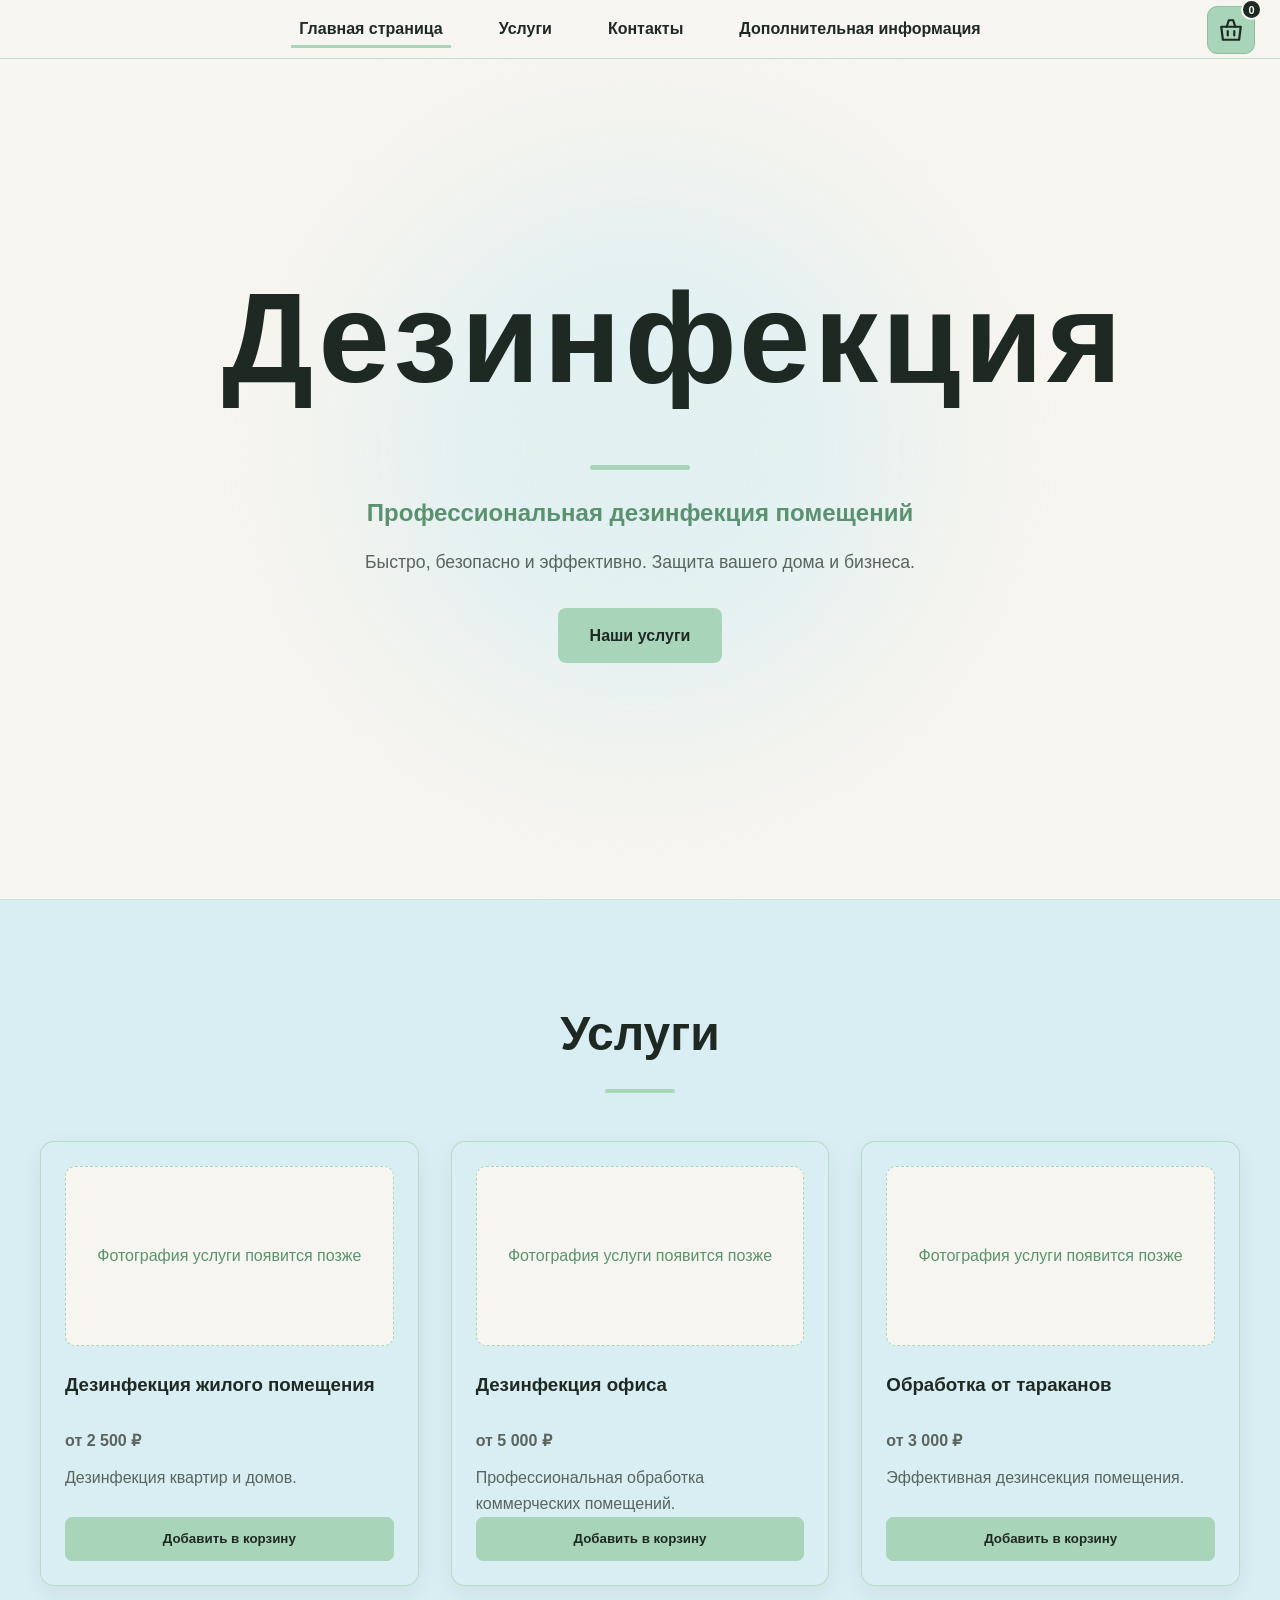
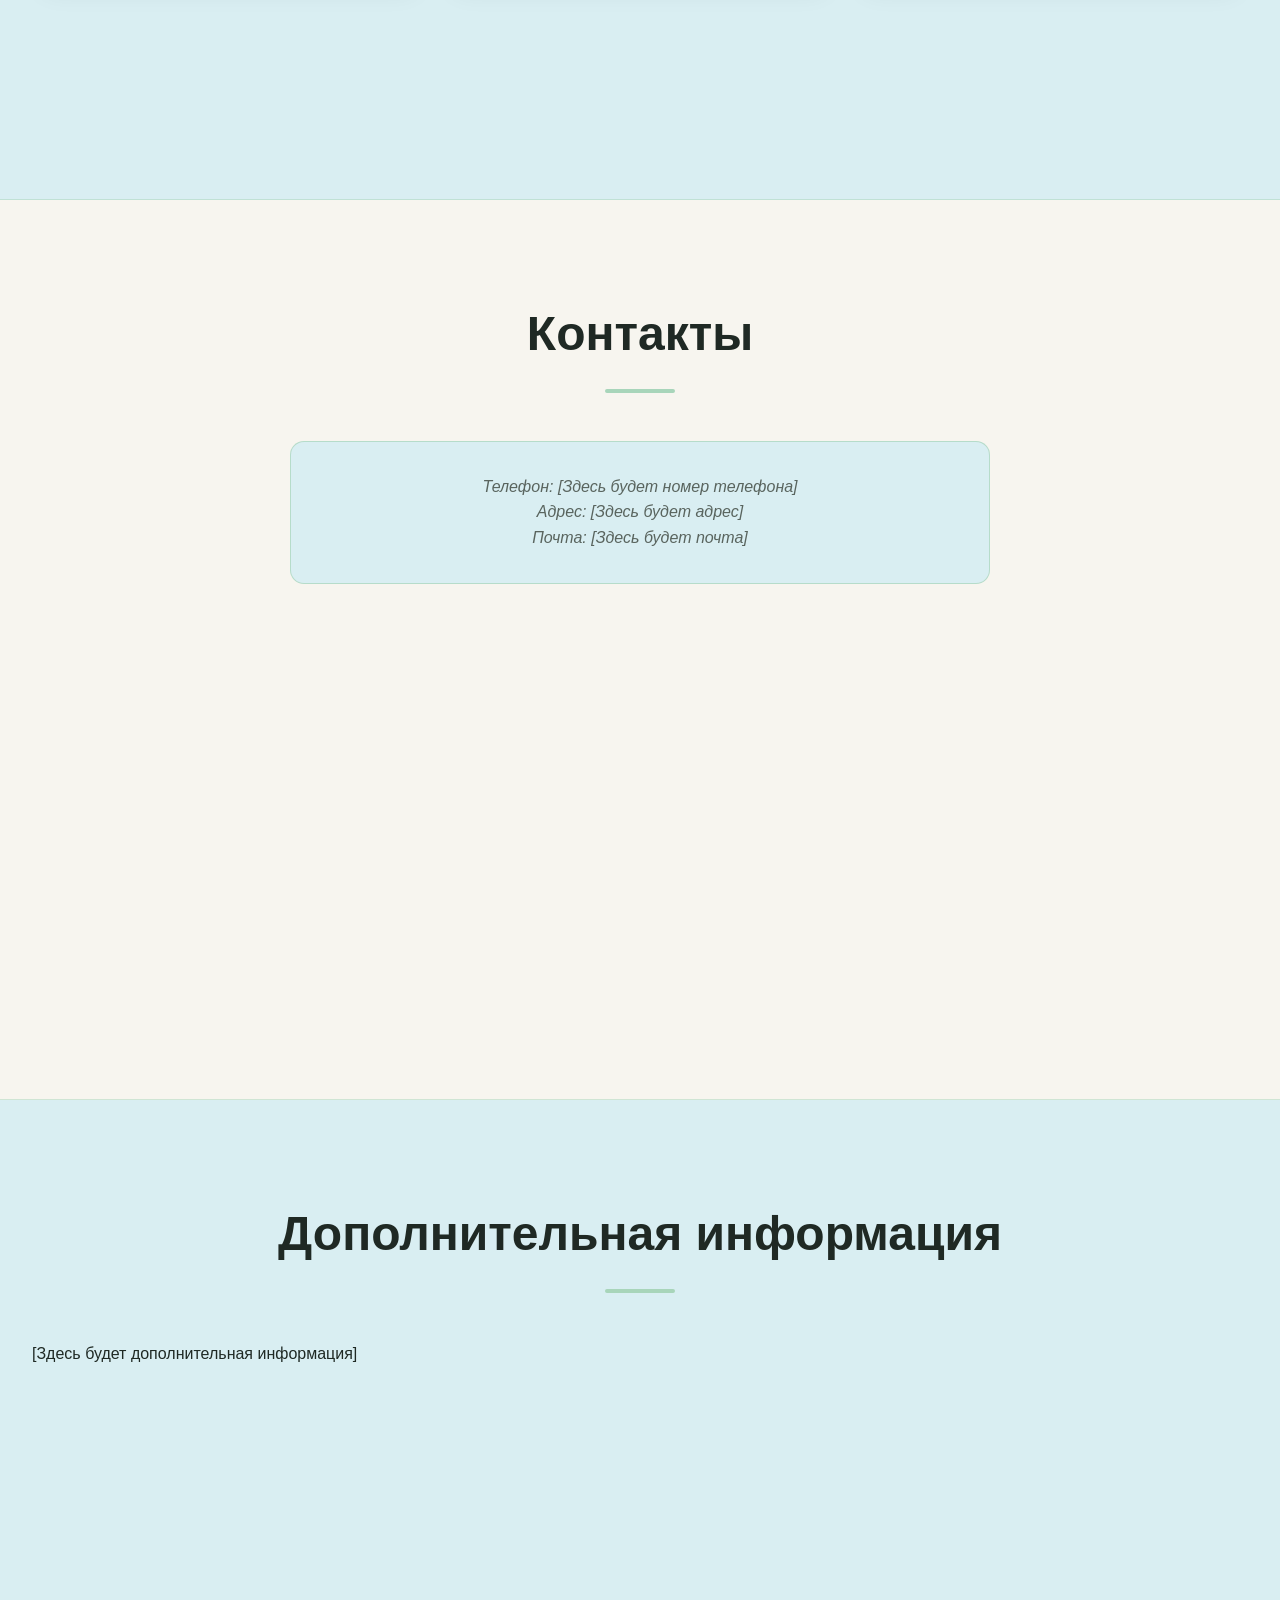
<file: index.html>
<!DOCTYPE html>
<html lang="ru">
  <head>
    <meta charset="UTF-8" />
    <meta
      name="viewport"
      content="width=device-width, initial-scale=1.0"
    />
    <title>Дезинфекция | Прототип</title>
    <link rel="stylesheet" href="style.css" />
  </head>

  <body>
    <header class="navbar">
      <nav aria-label="Основная навигация">
        <ul class="nav-links">
          <li>
            <a href="#home" class="active">Главная страница</a>
          </li>
          <li>
            <a href="#products">Услуги</a>
          </li>
          <li>
            <a href="#contacts">Контакты</a>
          </li>
          <li>
            <a href="#info">Дополнительная информация</a>
          </li>
        </ul>
      </nav>

      <button
        class="basket-button"
        id="basketButton"
        type="button"
        aria-label="Открыть корзину"
        aria-expanded="false"
        aria-controls="basketOverlay"
      >
        <svg
          class="basket-icon"
          viewBox="0 0 24 24"
          fill="none"
          xmlns="http://www.w3.org/2000/svg"
          aria-hidden="true"
        >
          <path
            d="M3 9H21L19.5 21H4.5L3 9Z"
            stroke="currentColor"
            stroke-width="2"
            stroke-linejoin="round"
          />

          <path
            d="M8 9L10 3H14L16 9"
            stroke="currentColor"
            stroke-width="2"
            stroke-linecap="round"
          />

          <path
            d="M9 13V17"
            stroke="currentColor"
            stroke-width="2"
            stroke-linecap="round"
          />

          <path
            d="M15 13V17"
            stroke="currentColor"
            stroke-width="2"
            stroke-linecap="round"
          />
        </svg>

        <span
          class="basket-counter"
          id="basketCounter"
          aria-label="Товаров в корзине: 0"
        >
          0
        </span>
      </button>
    </header>

    <main>
      <section id="home" class="section hero-section">
        <div class="hero-content">
          <h1>Дезинфекция</h1>

          <p class="hero-subtitle">
            Профессиональная дезинфекция помещений
          </p>

          <p class="hero-description">
            Быстро, безопасно и эффективно. Защита вашего дома и бизнеса.
          </p>

          <a href="#products" class="hero-btn">Наши услуги</a>
        </div>
      </section>

      <section id="products" class="section">
        <h2>Услуги</h2>

        <!-- Карточки создаются в products.js -->
        <div class="products-grid"></div>
      </section>

      <section id="contacts" class="section">
        <h2>Контакты</h2>

        <address>
          <p>Телефон: [Здесь будет номер телефона]</p>
          <p>Адрес: [Здесь будет адрес]</p>
          <p>Почта: [Здесь будет почта]</p>
        </address>
      </section>

      <section id="info" class="section">
        <h2>Дополнительная информация</h2>

        <p>[Здесь будет дополнительная информация]</p>
      </section>
    </main>

    <div
      class="basket-overlay"
      id="basketOverlay"
      aria-hidden="true"
    >
      <div
        class="basket-modal"
        role="dialog"
        aria-modal="true"
        aria-labelledby="basketTitle"
      >
        <button
          class="basket-close"
          id="basketClose"
          type="button"
          aria-label="Закрыть корзину"
        >
          &times;
        </button>

        <h2 id="basketTitle">Корзина</h2>

        <!-- Содержимое обновляется классом Basket -->
        <div
          class="basket-items"
          id="basketItems"
          aria-live="polite"
        >
          <p class="basket-empty">Ваша корзина пуста</p>
        </div>

        <div class="basket-actions">
          <button
            class="basket-clear"
            id="basketClear"
            type="button"
          >
            Очистить корзину
          </button>

          <button
            class="basket-checkout"
            id="basketCheckout"
            type="button"
          >
            Приступить к оформлению заказа
          </button>
        </div>
      </div>
    </div>

    <!-- Модуль подключается после всей разметки страницы -->
    <script type="module" src="main.js"></script>
  </body>
</html>
</file>
<file: style.css>
/* ========================================
   БАЗОВЫЕ НАСТРОЙКИ
======================================== */

* {
    margin: 0;
    padding: 0;
    box-sizing: border-box;
}

html {
    scroll-behavior: smooth;
}

body {
    font-family: Arial, Helvetica, sans-serif;
    line-height: 1.6;

    color: #1F2924;
    background: #F7F5EF;
}


/* ========================================
   НАВИГАЦИЯ
======================================== */

.navbar {
    position: fixed;

    top: 0;
    left: 0;

    width: 100%;

    padding: 1rem;

    background: rgba(247, 245, 239, 0.95);

    border-bottom: 1px solid rgba(168, 213, 186, 0.7);

    z-index: 1000;

    backdrop-filter: blur(10px);
}

.nav-links {
    display: flex;
    justify-content: center;
    align-items: center;

    list-style: none;

    gap: 2.5rem;
}

.nav-links a {
    color: #1F2924;

    text-decoration: none;

    font-weight: 600;

    padding: 0.5rem;

    transition: color 0.25s ease;
}

.nav-links a:hover {
    color: #5A9270;
}

/* Активный пункт */

.nav-links a.active {
    color: #1F2924;

    border-bottom: 3px solid #A8D5BA;
}


/* ========================================
   ГЛАВНЫЙ ЭКРАН
======================================== */

.hero-section {
    min-height: 100vh;

    display: flex;
    align-items: center;
    justify-content: center;

    position: relative;

    text-align: center;

    overflow: hidden;

    background:
        radial-gradient(
            circle at center,
            rgba(168, 213, 186, 0.35) 0%,
            rgba(247, 245, 239, 0.8) 45%,
            #F7F5EF 100%
        );
}


/* Декоративное пятно */

.hero-section::before {
    content: "";

    position: absolute;

    width: 550px;
    height: 550px;

    border-radius: 50%;

    background: rgba(217, 238, 242, 0.7);

    filter: blur(80px);

    top: 50%;
    left: 50%;

    transform: translate(-50%, -50%);
}


/* Контент */

.hero-content {
    position: relative;

    z-index: 1;

    max-width: 900px;

    padding: 2rem;
}


/* Название */

.hero-content h1 {
    font-size: clamp(4rem, 10vw, 8rem);

    font-weight: 800;

    letter-spacing: 0.03em;

    color: #1F2924;

    margin-bottom: 1.5rem;
}


/* Декоративная линия */

.hero-content h1::after {
    content: "";

    display: block;

    width: 100px;
    height: 5px;

    margin: 1.5rem auto 0;

    background: #A8D5BA;

    border-radius: 10px;
}


.hero-subtitle {
    font-size: 1.5rem;

    color: #5A9270;

    font-weight: 600;

    margin-bottom: 1rem;
}


.hero-description {
    max-width: 650px;

    margin: 0 auto 2rem;

    color: #59645E;

    font-size: 1.1rem;
}


/* CTA */

.hero-btn {
    display: inline-block;

    padding: 0.9rem 2rem;

    background: #A8D5BA;

    color: #1F2924;

    text-decoration: none;

    font-weight: 700;

    border-radius: 8px;

    transition:
        transform 0.25s ease,
        background 0.25s ease,
        box-shadow 0.25s ease;
}

.hero-btn:hover {
    background: #94C8AA;

    transform: translateY(-3px);

    box-shadow:
        0 10px 25px rgba(90, 146, 112, 0.2);
}


/* ========================================
   ОБЩИЕ СЕКЦИИ
======================================== */

.section {
    min-height: 100vh;

    padding: 6rem 2rem;

    border-bottom: 1px solid rgba(168, 213, 186, 0.5);

    background: #F7F5EF;
}


/* Чередующаяся секция */

#products {
    background: #D9EEF2;
}


/* Заголовки */

.section h2 {
    text-align: center;

    font-size: 3rem;

    margin-bottom: 3rem;

    color: #1F2924;
}

.section h2::after {
    content: "";

    display: block;

    width: 70px;
    height: 4px;

    margin: 1rem auto;

    background: #A8D5BA;

    border-radius: 5px;
}


/* ========================================
   КАРТОЧКИ ПРОДУКТОВ
======================================== */

.products-grid {
    max-width: 1200px;

    display: grid;

    grid-template-columns: repeat(3, 1fr);

    gap: 2rem;

    margin: 0 auto;
}
.product-price {
  margin: 0.75rem 0;
  color: #1f2924;
  font-weight: 700;
}

.buy-btn:disabled {
  background: #d9eef2;
  color: #59645e;
  border-color: #a8d5ba;
  cursor: not-allowed;
  transform: none;
  box-shadow: none;
}

.product-image {
  width: 100%;
  height: 180px;
  margin-bottom: 1.5rem;
  object-fit: cover;
  border-radius: 10px;
}


.product-card {
    min-height: 400px;

    padding: 1.5rem;

    display: flex;

    flex-direction: column;

    background: #D9EEF2;

    border: 1px solid rgba(168, 213, 186, 0.7);

    border-radius: 14px;

    box-shadow:
        0 8px 25px rgba(31, 41, 36, 0.06);

    transition:
        transform 0.25s ease,
        box-shadow 0.25s ease;
}


.product-card:hover {
    transform: translateY(-6px);

    box-shadow:
        0 15px 35px rgba(31, 41, 36, 0.1);
}


.product-card h3 {
    margin-bottom: 1rem;

    color: #1F2924;
}


.product-card p {
    color: #59645E;
}


/* ========================================
   ИЗОБРАЖЕНИЯ / ЗАГЛУШКИ
======================================== */

.placeholder-img {
    width: 100%;

    height: 180px;

    margin-bottom: 1.5rem;

    display: flex;

    align-items: center;
    justify-content: center;

    background: #F7F5EF;

    color: #5A9270;

    border: 1px dashed #A8D5BA;

    border-radius: 10px;
}


/* ========================================
   КНОПКИ ТОВАРОВ
======================================== */

.buy-btn {
    margin-top: auto;

    padding: 0.85rem 1rem;

    background: #A8D5BA;

    color: #1F2924;

    border: 1px solid #A8D5BA;

    border-radius: 7px;

    font-weight: 700;

    cursor: pointer;

    transition:
        background 0.25s ease,
        transform 0.25s ease;
}


.buy-btn:hover {
    background: #94C8AA;

    transform: translateY(-2px);
}


/* ========================================
   КОНТАКТЫ
======================================== */

#contacts {
    background: #F7F5EF;
}


#contacts address {
    max-width: 700px;

    margin: 0 auto;

    padding: 2rem;

    text-align: center;

    background: #D9EEF2;

    border: 1px solid rgba(168, 213, 186, 0.7);

    border-radius: 14px;

    color: #59645E;
}


/* ========================================
   ДОПОЛНИТЕЛЬНАЯ ИНФОРМАЦИЯ
======================================== */

#info {
    background: #D9EEF2;
}


/* ========================================
   КОРЗИНА — КНОПКА
======================================== */

.basket-button {
    position: fixed;

    top: 30px;
    right: 25px;

    width: 48px;
    height: 48px;

    display: flex;

    align-items: center;
    justify-content: center;

    background: #A8D5BA;

    color: #1F2924;

    border: 1px solid #8FBEA4;

    border-radius: 10px;

    cursor: pointer;

    z-index: 3000;

    transform: translateY(-50%);

    transition:
        background 0.25s ease,
        box-shadow 0.25s ease;
}


.basket-button:hover {
    background: #94C8AA;

    box-shadow:
        0 5px 20px rgba(90, 146, 112, 0.2);
}


.basket-icon {
    width: 26px;
    height: 26px;
}


.basket-counter {
    position: absolute;

    top: -8px;
    right: -8px;

    min-width: 21px;
    height: 21px;

    display: flex;

    align-items: center;
    justify-content: center;

    padding: 0 5px;

    background: #1F2924;

    color: #F7F5EF;

    border: 2px solid #F7F5EF;

    border-radius: 50%;

    font-size: 11px;

    font-weight: 800;
}


/* ========================================
   ОКНО КОРЗИНЫ
======================================== */

.basket-overlay {
    position: fixed;

    inset: 0;

    display: flex;

    align-items: center;
    justify-content: center;

    padding: 20px;

    background: rgba(31, 41, 36, 0.55);

    opacity: 0;

    visibility: hidden;

    z-index: 4000;

    transition:
        opacity 0.3s ease,
        visibility 0.3s ease;
}


.basket-overlay.active {
    opacity: 1;

    visibility: visible;
}


/* ========================================
   МОДАЛЬНОЕ ОКНО
======================================== */

.basket-modal {
    position: relative;

    width: 100%;

    max-width: 650px;

    max-height: 80vh;

    padding: 35px;

    overflow-y: auto;

    background: #F7F5EF;

    border: 1px solid #A8D5BA;

    border-radius: 16px;

    box-shadow:
        0 30px 80px rgba(31, 41, 36, 0.25);
}


.basket-modal h2 {
    margin: 0 0 25px;

    color: #1F2924;

    font-size: 32px;
}


.basket-modal h2::after {
    content: "";

    display: block;

    width: 60px;
    height: 4px;

    margin-top: 10px;

    background: #A8D5BA;

    border-radius: 5px;
}


/* ========================================
   КРЕСТИК
======================================== */

.basket-close {
    position: absolute;

    top: 15px;
    right: 18px;

    width: 36px;
    height: 36px;

    display: flex;

    align-items: center;
    justify-content: center;

    padding: 0;

    background: transparent;

    color: #59645E;

    border: none;

    font-size: 32px;

    font-weight: 300;

    line-height: 1;

    cursor: pointer;

    transition: color 0.2s ease;
}


.basket-close:hover {
    color: #1F2924;
}


/* ========================================
   ТОВАРЫ В КОРЗИНЕ
======================================== */

.basket-items {
    display: flex;

    flex-direction: column;

    gap: 12px;

    margin-bottom: 25px;
}


.basket-item {
    display: flex;

    align-items: center;
    justify-content: space-between;

    padding: 16px;

    background: #D9EEF2;

    border: 1px solid rgba(168, 213, 186, 0.7);

    border-radius: 10px;
}


.basket-item h3 {
    margin: 0 0 5px;

    color: #1F2924;

    font-size: 16px;
}


.basket-item p {
    margin: 0;

    color: #59645E;

    font-size: 14px;
}


/* Пустая корзина */

.basket-empty {
    padding: 35px 20px;

    text-align: center;

    color: #59645E;

    font-size: 16px;
}


/* ========================================
   КНОПКИ КОРЗИНЫ
======================================== */

.basket-actions {
    display: flex;

    gap: 12px;

    margin-top: 20px;
}


.basket-clear,
.basket-checkout {
    flex: 1;

    min-height: 48px;

    padding: 12px 18px;

    border-radius: 8px;

    font-size: 14px;

    font-weight: 700;

    cursor: pointer;

    transition:
        background 0.25s ease,
        color 0.25s ease;
}


/* Очистить */

.basket-clear {
    background: transparent;

    color: #1F2924;

    border: 1px solid #A8D5BA;
}


.basket-clear:hover {
    background: #D9EEF2;
}


/* Оформление */

.basket-checkout {
    background: #A8D5BA;

    color: #1F2924;

    border: 1px solid #A8D5BA;
}


.basket-checkout:hover {
    background: #94C8AA;
}


/* ========================================
   ПРОКРУТКА КОРЗИНЫ
======================================== */

.basket-modal::-webkit-scrollbar {
    width: 6px;
}

.basket-modal::-webkit-scrollbar-track {
    background: #D9EEF2;
}

.basket-modal::-webkit-scrollbar-thumb {
    background: #A8D5BA;

    border-radius: 10px;
}


/* ========================================
   БЛОКИРОВКА СТРАНИЦЫ
======================================== */

body.basket-open {
    overflow: hidden;
}


/* ========================================
   АДАПТИВ
======================================== */

@media (max-width: 768px) {

    .nav-links {
        gap: 1rem;

        flex-wrap: wrap;
    }

    .nav-links a {
        font-size: 0.9rem;
    }

    .hero-content h1 {
        font-size: clamp(3rem, 15vw, 5rem);
    }

    .section h2 {
        font-size: 2.2rem;
    }

    .products-grid {
        grid-template-columns: 1fr;
    }

    .basket-button {
        right: 15px;

        width: 44px;
        height: 44px;
    }

    .basket-modal {
        max-height: 90vh;

        padding: 25px 20px;
    }

    .basket-actions {
        flex-direction: column;
    }

    .basket-clear,
    .basket-checkout {
        width: 100%;
    }
}
</file>
